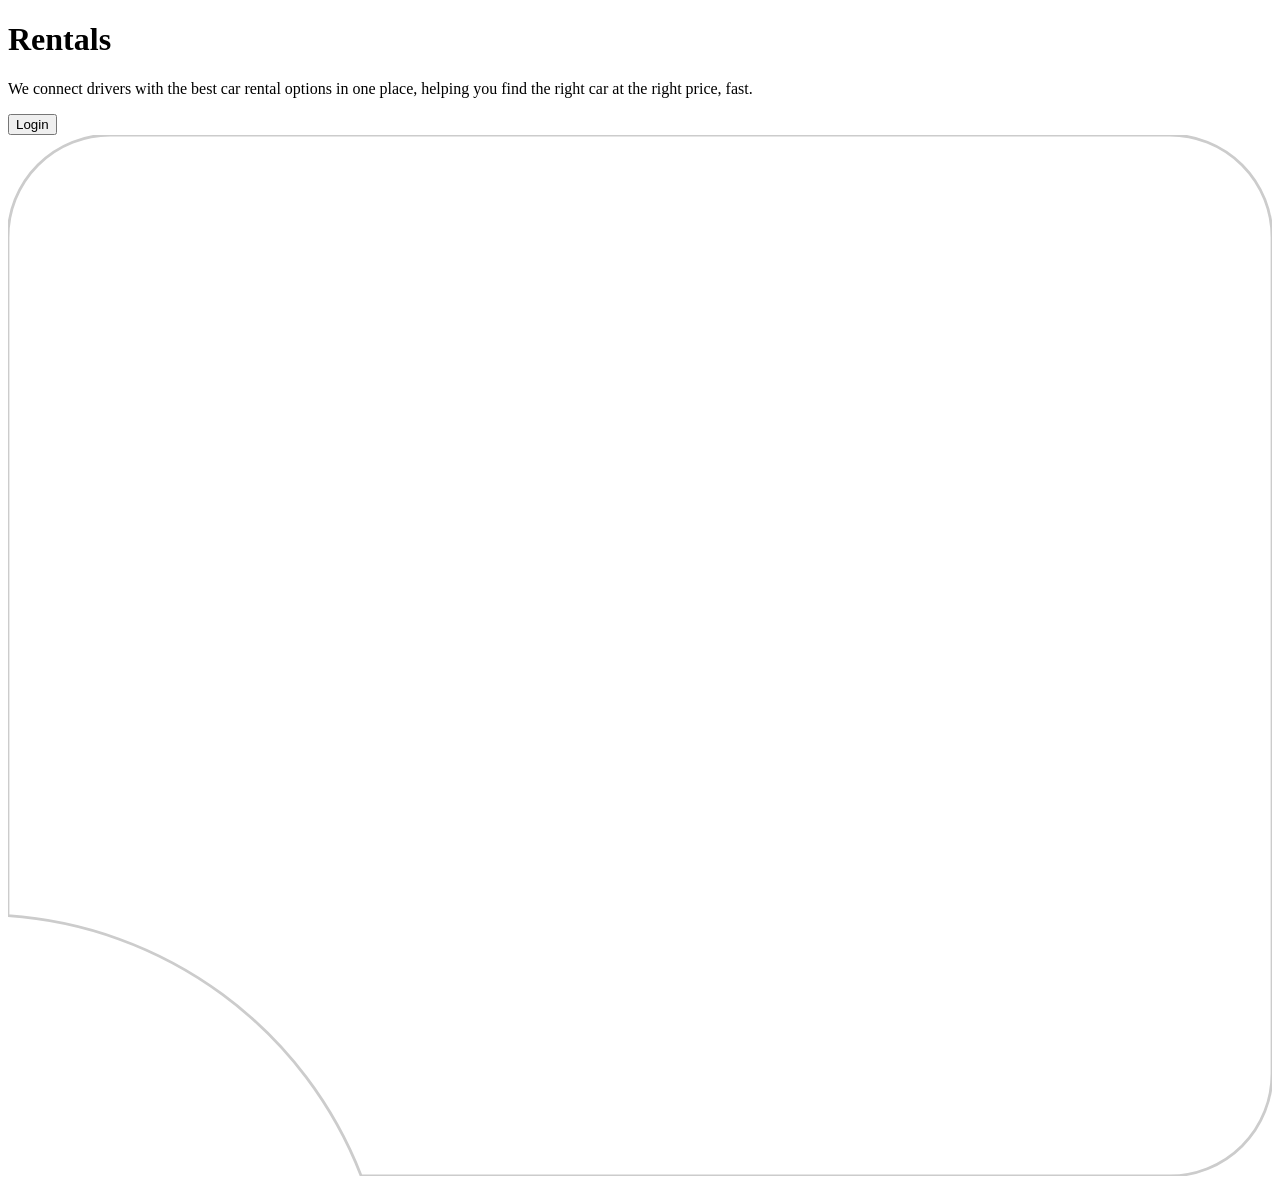
<file: index.html>
<!DOCTYPE html>
<html lang="en">
  <head>
    <meta charset="UTF-8">
    <meta name="viewport" content="width=device-width, initial-scale=1.0">
    <meta http-equiv="X-UA-Compatible" content="ie=edge">
    <title>My Website</title>
    <link rel="stylesheet" href="./index_style.css">
    <link rel="icon" href="./favicon.ico" type="image/x-icon"> <!-- CREDIT:"https://www.flaticon.com/free-icons/car-check" title="car check icons" -->
  </head>
  <body>
    <main>
        <h1>Rentals</h1>
        <p>We connect drivers with the best car rental options in one place, helping you find the right car at the right price, fast.</p>
        <button class="buttontheme" type="button">Login</button>
        <svg width="100%" viewBox="0 0 680 560" xmlns="http://www.w3.org/2000/svg">
          <path d="
            M 0 420
            L 0 55
            A 55 55 0 0 1 55 0
            L 625 0
            A 55 55 0 0 1 680 55
            L 680 505
            A 55 55 0 0 1 625 560
            L 190 560
            A 220 220 0 0 0 0 420
            Z
          " fill="white" stroke="#ccc" stroke-width="1.5"/>
        </svg>
    </main>
    <script src="index_script.js"></script>
  </body>
</html>
</file>
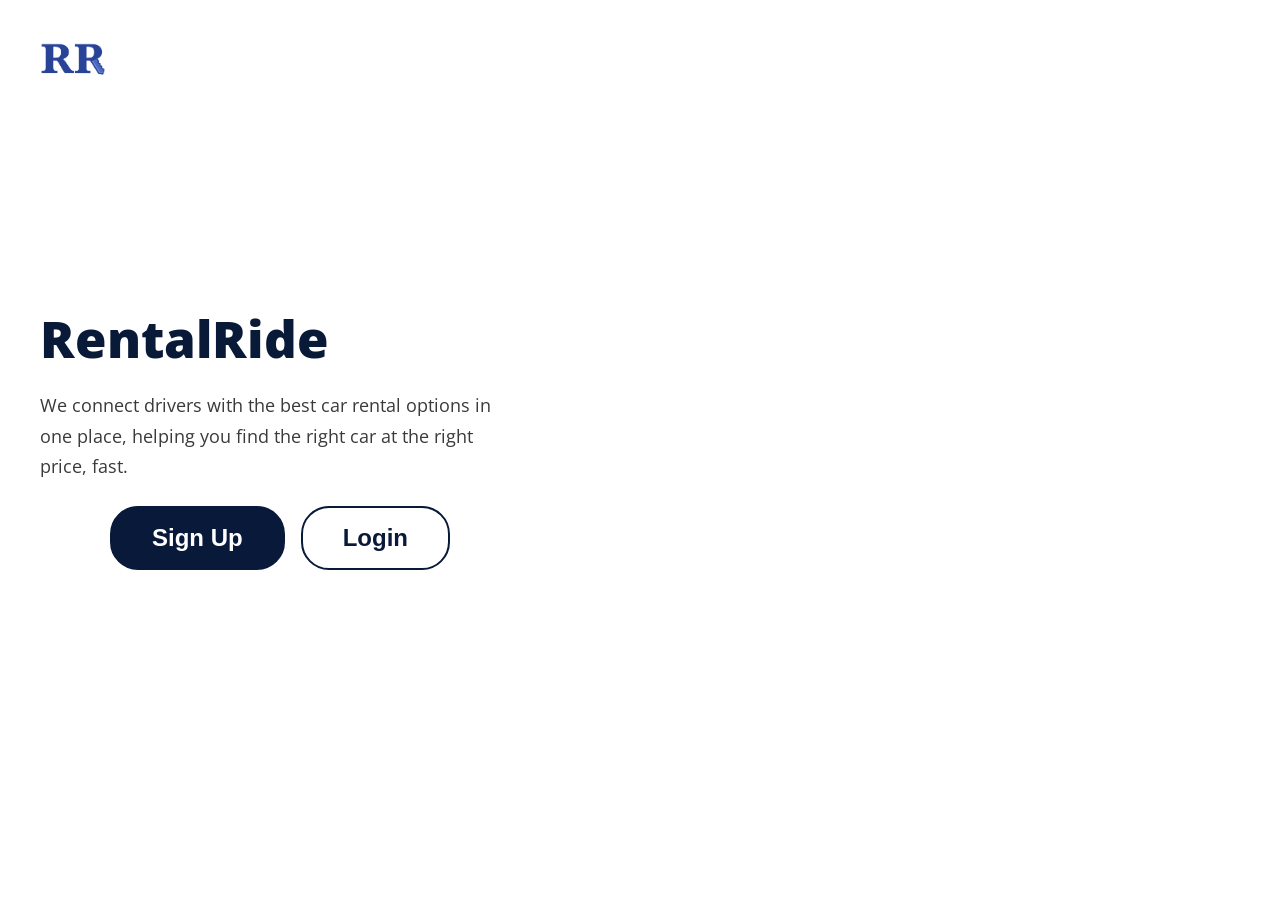
<file: frontend/index.html>
<!DOCTYPE html>
<html lang="en">
  <head>
    <meta charset="UTF-8">
    <meta name="viewport" content="width=device-width, initial-scale=1.0">
    <title>Car Rental</title>
    <link rel="stylesheet" href="./index_style.css">
    <link rel="icon" href="./favicon.ico" type="image/x-icon">
    <link rel="preconnect" href="https://fonts.googleapis.com">
    <link rel="preconnect" href="https://fonts.gstatic.com" crossorigin>
    <link href="https://fonts.googleapis.com/css2?family=Open+Sans:ital,wght@0,300..800;1,300..800&display=swap" rel="stylesheet">
  </head>
  <body>
    <main>
      <div class="left">
        <img src="./logo.png" alt="Company Logo" class="logo">
        <h1>RentalRide</h1>
        <p>We connect drivers with the best car rental options in one place, helping you find the right car at the right price, fast.</p>
        <div class="button-group">
          <a href="#" class="SignUpButton" onclick="togglePopup('signupPopup')">Sign Up</a>
          <a href="#" class="LoginButton" onclick="togglePopup('loginPopup')">Login</a>
        </div>
      </div>

      <div class="right">
        <svg style="position:absolute;width:0;height:0" xmlns="http://www.w3.org/2000/svg">
          <defs>
            <clipPath id="customShape" clipPathUnits="userSpaceOnUse">
              <path d="
                M 0 25
                L 0 255
                Q 0 280 25 280
                L 175 280
                Q 200 280 200 305
                L 200 455
                Q 200 480 225 480
                L 415 480
                Q 440 480 456 461
                L 584 300
                Q 600 280 600 255
                L 600 25
                Q 600 0 575 0
                L 25 0
                Q 0 0 0 25
                Z
              "/>
            </clipPath>
          </defs>
        </svg>

        <div class="video-wrap">
          <video autoplay muted loop playsinline src="carvideo.mp4"></video>
        </div>
      </div>

      <!-- Sign Up Popup -->
      <div id="signupPopup" class="overlay-container">
        <div class="popup-box popup-box--wide">
          <button class="btn-close-popup" onclick="togglePopup('signupPopup')">&#x2715;</button>
          <h2 class="popup-title">Sign Up</h2>
          <form class="form-container" id="signup-form">

            <div class="form-row">
              <div class="form-group">
                <label class="form-label" for="signup-firstname">First Name</label>
                <input class="form-input" type="text" placeholder="First Name" id="signup-firstname" name="firstname" required>
              </div>
              <div class="form-group">
                <label class="form-label" for="signup-lastname">Last Name</label>
                <input class="form-input" type="text" placeholder="Last Name" id="signup-lastname" name="lastname" required>
              </div>
            </div>

            <div class="form-group">
              <label class="form-label" for="signup-street">Address</label>
              <input class="form-input" type="text" placeholder="Street Number" id="signup-street" name="street" required>
            </div>

            <div class="form-row form-row--3">
              <div class="form-group">
                <input class="form-input" type="text" placeholder="City" id="signup-city" name="city" required>
              </div>
              <div class="form-group">
                <input class="form-input" type="text" placeholder="Province / State" id="signup-province" name="province" required>
              </div>
              <div class="form-group">
                <input class="form-input" type="text" placeholder="Country" id="signup-country" name="country" required>
              </div>
            </div>

            <div class="form-group">
              <input class="form-input" type="text" placeholder="Postal Code" id="signup-postal" name="postal" required>
            </div>

            <div class="form-row">
              <div class="form-group">
                <label class="form-label" for="signup-phone">Phone Number</label>
                <input class="form-input" type="tel" placeholder="e.g. +1 (416) 555-0199" id="signup-phone" name="phone" required>
                <span class="field-msg" id="phone-msg"></span>
              </div>
              <div class="form-group">
                <label class="form-label" for="signup-dob">Date of Birth</label>
                <input class="form-input" type="date" id="signup-dob" name="dob" required>
                <span class="field-msg" id="dob-msg"></span>
                <span class="tiny-note">Driver's license validity will be checked in-person at pickup.</span>
              </div>
            </div>

            <div class="form-group">
              <label class="form-label" for="signup-email">Email</label>
              <input class="form-input" type="email" placeholder="you@example.com" id="signup-email" name="email" required>
              <span class="field-msg" id="email-msg"></span>
            </div>

            <div class="form-group">
              <label class="form-label" for="signup-password">Password</label>
              <input class="form-input" type="password" placeholder="Password" id="signup-password" name="password" required>
              <div class="strength-wrap">
                <div class="strength-bar">
                  <div class="strength-fill" id="strength-fill"></div>
                </div>
                <span class="strength-label" id="strength-label"></span>
              </div>
              <ul class="strength-checks" id="strength-checks">
                <li id="chk-length">At least 8 characters</li>
                <li id="chk-upper">One uppercase letter (A–Z)</li>
                <li id="chk-lower">One lowercase letter (a–z)</li>
                <li id="chk-number">One number (0–9)</li>
                <li id="chk-special">One special character (!@#$%...)</li>
              </ul>
            </div>

            <div class="form-group">
              <label class="form-label" for="signup-confirm">Confirm Password</label>
              <input class="form-input" type="password" placeholder="Confirm Password" id="signup-confirm" name="confirm" required>
              <span class="field-msg" id="confirm-msg"></span>
            </div>

            <div class="form-message" id="signup-msg"></div>

            <button class="btn-submit btn-submit--full" type="submit" id="signup-btn">Create Your Account</button>
          </form>
        </div>
      </div>

      <!-- Login Popup -->
      <div id="loginPopup" class="overlay-container">
        <div class="popup-box">
          <button class="btn-close-popup" onclick="togglePopup('loginPopup')">&#x2715;</button>
          <h2 class="popup-title">Login</h2>
          <form class="form-container" id="login-form">

            <div class="form-group">
              <label class="form-label" for="login-email">Email</label>
              <input class="form-input" type="email" placeholder="Enter your email" id="login-email" name="email" required>
            </div>

            <div class="form-group">
              <label class="form-label" for="login-password">Password</label>
              <input class="form-input" type="password" placeholder="Enter your password" id="login-password" name="password" required>
            </div>

            <div class="form-message" id="login-msg"></div>

            <button class="btn-submit btn-submit--full" type="submit" id="login-btn">Login</button>
          </form>
        </div>
      </div>

    </main>
    <script src="api.js"></script>
    <script src="index_script.js"></script>
  </body>
</html>
</file>
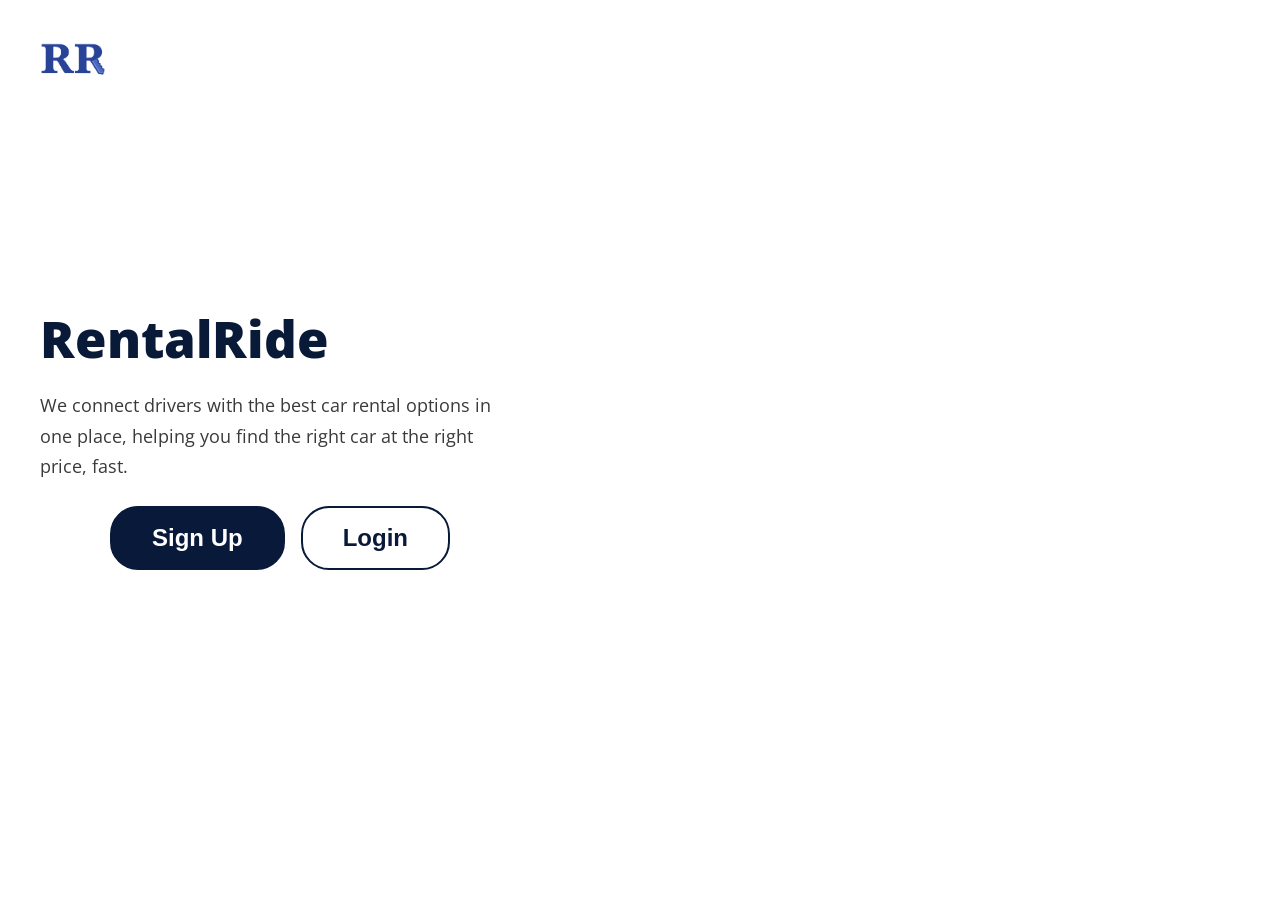
<file: frontend/account.html>
<!DOCTYPE html>
<html lang="en">
<head>
  <meta charset="UTF-8">
  <meta name="viewport" content="width=device-width, initial-scale=1.0">
  <title>My Account · RentalRide</title>
  <link rel="stylesheet" href="home_style.css">
  <link rel="stylesheet" href="account_style.css">
  <link rel="icon" href="./favicon.ico" type="image/x-icon">
  <link rel="preconnect" href="https://fonts.googleapis.com">
  <link rel="preconnect" href="https://fonts.gstatic.com" crossorigin>
  <link href="https://fonts.googleapis.com/css2?family=Open+Sans:ital,wght@0,300..800;1,300..800&display=swap" rel="stylesheet">
</head>
<body>

  <!-- HEADER -->
  <header class="site-header">
    <a href="home.html"><img src="./logo.png" alt="RentalRide" class="logo"></a>
    <div class="user-controls">
      <div class="notif-wrap">
        <button class="notif-bell-btn" id="notifBellBtn" type="button" title="Notifications">
          <svg width="20" height="20" viewBox="0 0 24 24" fill="none" stroke="currentColor" stroke-width="2" stroke-linecap="round" stroke-linejoin="round"><path d="M18 8a6 6 0 0 0-12 0c0 7-3 9-3 9h18s-3-2-3-9"/><path d="M13.73 21a2 2 0 0 1-3.46 0"/></svg>
          <span class="notif-badge" id="notifBadge" hidden>0</span>
        </button>
        <div class="notif-dropdown" id="notifDropdown" hidden>
          <div class="notif-dropdown-header">Notifications</div>
          <div class="notif-list" id="notifList">
            <div class="notif-empty">No notifications yet.</div>
          </div>
        </div>
      </div>
      <button class="account-btn account-btn--active" id="accountBtn" title="My Account">
        <svg width="20" height="20" viewBox="0 0 24 24" fill="none" stroke="currentColor" stroke-width="2" stroke-linecap="round" stroke-linejoin="round"><path d="M20 21v-2a4 4 0 0 0-4-4H8a4 4 0 0 0-4 4v2"/><circle cx="12" cy="7" r="4"/></svg>
        <span id="userFirstName">Account</span>
      </button>
      <button class="btn-logout" id="logoutBtn">Logout</button>
    </div>
  </header>

  <main class="account-main">
    <div class="account-heading">
      <h1>My Reservations</h1>
      <p>Keep track of your upcoming trips and past rentals.</p>
    </div>

    <!-- UPCOMING -->
    <section class="res-section">
      <h2 class="res-section-title">Upcoming</h2>
      <div class="res-table">
        <div class="res-table-head">
          <span class="res-col res-col--car">Car</span>
          <span class="res-col res-col--dates">Rental Dates</span>
          <span class="res-col res-col--location">Location</span>
          <span class="res-col res-col--cost">Total Cost</span>
          <span class="res-col res-col--actions"></span>
        </div>
        <div class="res-list" id="upcomingList">
          <div class="res-loading"><div class="spinner"></div><p>Loading reservations…</p></div>
        </div>
      </div>
    </section>

    <!-- RENTAL HISTORY -->
    <section class="res-section">
      <div class="history-section-header">
        <h2 class="res-section-title" style="margin-bottom:0;">Rental History</h2>
        <div class="history-filters">
          <span class="history-filter-label">Show:</span>
          <button class="hf-pill hf-pill--active" data-filter="all">All</button>
          <button class="hf-pill" data-filter="completed">Completed</button>
          <button class="hf-pill" data-filter="cancelled">Cancelled</button>
        </div>
      </div>

      <!-- Summary strip -->
      <div class="history-summary" id="historySummary" hidden>
        <div class="hs-card">
          <span class="hs-label">Total Rentals</span>
          <span class="hs-value" id="hsTotalRentals">0</span>
        </div>
        <div class="hs-card">
          <span class="hs-label">Total Spent</span>
          <span class="hs-value" id="hsTotalSpent">$0</span>
        </div>
        <div class="hs-card">
          <span class="hs-label">Completed</span>
          <span class="hs-value" id="hsCompleted">0</span>
        </div>
        <div class="hs-card">
          <span class="hs-label">Cancelled</span>
          <span class="hs-value" id="hsCancelled">0</span>
        </div>
      </div>

      <div class="res-table history-scroll-wrap">
        <div class="res-table-head history-head">
          <span class="res-col res-col--car">Car</span>
          <span class="res-col res-col--dates">Rental Dates</span>
          <span class="res-col res-col--location">Location</span>
          <span class="res-col res-col--cost">Total Cost</span>
          <span class="res-col res-col--status">Status</span>
        </div>
        <div class="res-list history-list" id="historyList">
          <div class="res-loading"><div class="spinner"></div><p>Loading history…</p></div>
        </div>
      </div>
    </section>
  </main>

  <!-- CANCEL MODAL -->
  <div class="modal-overlay notice-overlay" id="cancelModalOverlay" hidden>
    <div class="notice-card">
      <button type="button" class="modal-close modal-close--dark" id="cancelModalCloseBtn" aria-label="Close">✕</button>
      <div class="notice-icon notice-icon--warn">
        <svg width="28" height="28" viewBox="0 0 24 24" fill="none" stroke="currentColor" stroke-width="2" stroke-linecap="round" stroke-linejoin="round"><path d="M10.29 3.86 1.82 18a2 2 0 0 0 1.71 3h16.94a2 2 0 0 0 1.71-3L13.71 3.86a2 2 0 0 0-3.42 0z"/><line x1="12" y1="9" x2="12" y2="13"/><line x1="12" y1="17" x2="12.01" y2="17"/></svg>
      </div>
      <h3 class="notice-title">Cancel Reservation?</h3>
      <p class="notice-message" id="cancelModalMessage">Are you sure you want to cancel this reservation? This can't be undone.</p>
      <div class="notice-message" id="cancelModalError" style="display:none; color:#c0392b; margin-bottom:14px;"></div>
      <div class="cancel-modal-actions">
        <button type="button" class="btn-keep" id="cancelModalKeepBtn">Keep Reservation</button>
        <button type="button" class="btn-confirm-cancel" id="cancelModalConfirmBtn">Yes, Cancel It</button>
      </div>
    </div>
  </div>

  <script src="api.js"></script>
  <script src="notifications.js"></script>
  <script src="account_script.js"></script>
</body>
</html>
</file>
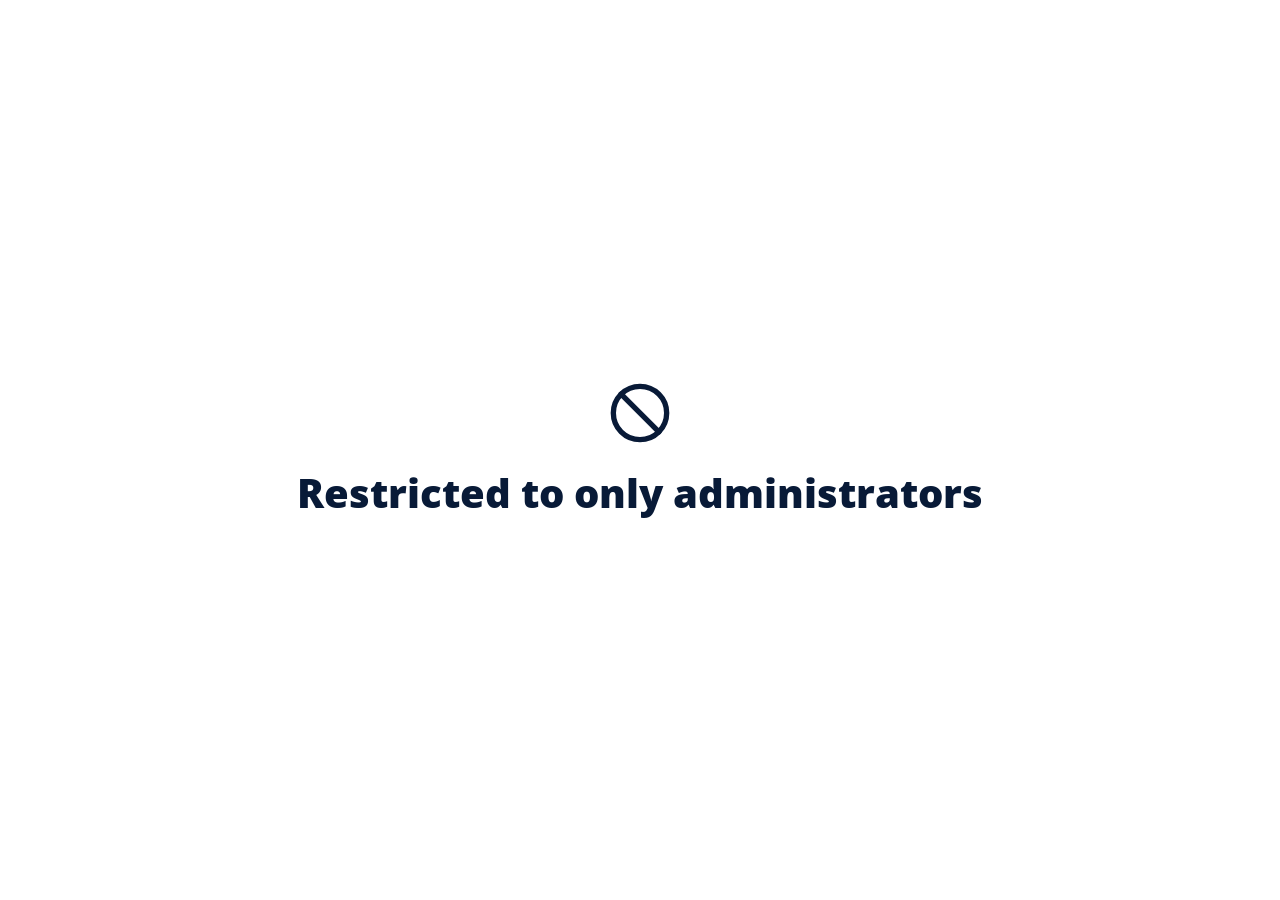
<file: frontend/inventory.html>
<!DOCTYPE html>
<html lang="en">
<head>
  <meta charset="UTF-8">
  <meta name="viewport" content="width=device-width, initial-scale=1.0">
  <title>Manage Inventory</title>
  <link rel="stylesheet" href="admin_style.css">
  <link rel="stylesheet" href="inventory_style.css">
  <link rel="icon" href="./favicon.ico" type="image/x-icon">
  <link rel="preconnect" href="https://fonts.googleapis.com">
  <link rel="preconnect" href="https://fonts.gstatic.com" crossorigin>
  <link href="https://fonts.googleapis.com/css2?family=Open+Sans:ital,wght@0,300..800;1,300..800&display=swap" rel="stylesheet">
</head>
<body>

  <div class="restricted-screen" id="restrictedScreen">
    <svg class="restricted-icon" width="64" height="64" viewBox="0 0 24 24" fill="none" stroke="currentColor" stroke-width="2" stroke-linecap="round" stroke-linejoin="round">
      <circle cx="12" cy="12" r="10"/>
      <line x1="4.93" y1="4.93" x2="19.07" y2="19.07"/>
    </svg>
    <p class="restricted-text">Restricted to only administrators</p>
  </div>

  <div id="inventoryApp" hidden>
    <header class="site-header">
      <a href="admin.html"><img src="./logo.png" alt="RentalRide" class="logo"></a>
      <div class="user-controls">
        <span class="admin-badge">Admin</span>
        <button class="btn-logout" id="logoutBtn">Logout</button>
      </div>
    </header>

    <main class="inventory-main">
      <a href="admin.html" class="back-link">&larr; Back to Dashboard</a>

      <div class="inv-card">
        <div class="inv-head">
          <div class="inv-head-top">
            <div>
              <p class="inv-eyebrow">Manage Inventory</p>
              <h1 class="inv-title">Vehicle Inventory</h1>
              <p class="inv-subtitle" id="invSubtitle"></p>
            </div>
            <button class="btn-add" id="addBtn">
              <svg width="15" height="15" viewBox="0 0 24 24" fill="none" stroke="currentColor" stroke-width="2.2" stroke-linecap="round"><path d="M12 5v14M5 12h14"/></svg>
              Add New Vehicle
            </button>
          </div>

          <div class="inv-toolbar">
            <div class="inv-search">
              <svg width="16" height="16" viewBox="0 0 24 24" fill="none" stroke="#9a9fb0" stroke-width="2" stroke-linecap="round"><circle cx="11" cy="11" r="7"/><path d="M21 21l-3.5-3.5"/></svg>
              <input id="invSearchInput" type="text" placeholder="Search by name, ID, category, or location…" autocomplete="off">
            </div>
            <div class="inv-filters" id="invFilters"></div>
          </div>
        </div>

        <div class="inv-rows" id="invRows"></div>
        <div class="inv-foot"><span id="invCount"></span></div>
      </div>
    </main>
  </div>

  <div class="modal-overlay" id="confirmModalOverlay" hidden>
    <div class="modal-box">
      <h2 class="modal-title" id="confirmModalTitle"></h2>
      <p class="modal-message" id="confirmModalMessage"></p>
      <div class="modal-actions">
        <button class="btn-modal btn-modal--cancel" id="confirmModalCancelBtn">Cancel</button>
        <button class="btn-modal btn-modal--confirm" id="confirmModalConfirmBtn">Confirm</button>
      </div>
    </div>
  </div>

  <script src="api.js"></script>
  <script src="inventory_script.js"></script>
</body>
</html>
</file>
<file: index_style.css>

</file>
<file: frontend/index_style.css>
*, *::before, *::after {
  box-sizing: border-box;
  margin: 0;
  padding: 0;
}

body {
  font-family: "Open Sans", sans-serif;
  background-color: #ffffff;
  min-height: 100vh;
  display: flex;
  flex-direction: column;
}

header {
  padding: 24px 40px;
}

.logo {
  position: absolute;
  top: 28px;
  left: 36px;
  width: 80px;
  height: 80px;
  object-fit: contain;
  z-index: 10;
}


main {
  flex: 1;
  display: flex;
  align-items: center;
  justify-content: space-between;
  gap: 40px;
  padding: 40px 40px 60px;
}

.left {
  flex: 1;
  display: flex;
  flex-direction: column;
  align-items: flex-start;
  gap: 24px;
  max-width: 480px;
}

h1 {
  color: #081a37;
  font-weight: 800;
  font-size: clamp(32px, 4vw, 56px);
  line-height: 1.1;
}

p {
  color: #3a3a3a;
  font-size: clamp(15px, 1.5vw, 18px);
  line-height: 1.7;
}

.button-group {
  display: flex;
  gap: 16px;
  align-self: center;
}

.SignUpButton,
.LoginButton {
  border-radius: 28px;
  font-family: Verdana, sans-serif;
  font-size: 24px;
  font-weight: bold;
  padding: 16px 40px;
  text-decoration: none;
  transition: background-color 0.4s ease, color 0.4s ease;
}

.SignUpButton {
  background-color: #09193a;
  color: #ffffff;
  border: 2px solid #09193a;
}

.LoginButton {
  background-color: transparent;
  color: #09193a;
  border: 2px solid #09193a;
}

.SignUpButton:hover  { background-color: #004b5e; border-color: #004b5e; }
.SignUpButton:active { position: relative; top: 1px; }

.LoginButton:hover  { background-color: #09193a; color: #ffffff; }
.LoginButton:active { position: relative; top: 1px; }

.right {
  flex: 1;
  display: flex;
  justify-content: center;
  align-items: center;
}

.video-wrap {
  width: 100%;
  max-width: 600px;
  aspect-ratio: 600 / 480;
  clip-path: url(#customShape);
  overflow: hidden;
}

.video-wrap video {
  width: 100%;
  height: 100%;
  object-fit: cover;
  display: block;
}

@media (max-width: 768px) {
  main {
    flex-direction: column;
    align-items: center;
    padding: 24px 20px 48px;
  }

  .left {
    align-items: center;
    text-align: center;
    max-width: 100%;
  }

  .button-group {
    align-self: center;
    flex-wrap: wrap;
    justify-content: center;
  }

  .right {
    width: 100%;
  }
}

/* Overlay / Popup */

.overlay-container {
  display: none;
  position: fixed;
  top: 0;
  left: 0;
  width: 100%;
  height: 100%;
  background: rgba(0, 0, 0, 0.6);
  justify-content: center;
  align-items: flex-start;
  opacity: 0;
  transition: opacity 0.3s ease;
  z-index: 100;
  overflow-y: auto;
  padding: 32px 16px;
}

.popup-box {
  background: #fff;
  padding: 32px 28px 28px;
  border-radius: 12px;
  box-shadow: 0 0 20px rgba(0, 0, 0, 0.4);
  width: 340px;
  text-align: left;
  position: relative;
  margin: auto;
  animation: fadeInUp 0.3s ease-out forwards;
}

.popup-box--wide {
  width: min(580px, 100%);
}

.popup-title {
  color: #081a37;
  font-size: 22px;
  font-weight: 800;
  margin-bottom: 20px;
  text-align: center;
}

/* Form Layout */

.form-container {
  display: flex;
  flex-direction: column;
  gap: 0;
}

.form-group {
  display: flex;
  flex-direction: column;
  margin-bottom: 14px;
}

.form-row {
  display: grid;
  grid-template-columns: 1fr 1fr;
  gap: 12px;
}

.form-row--3 {
  grid-template-columns: 1fr 1fr 1fr;
}

@media (max-width: 520px) {
  .form-row,
  .form-row--3 {
    grid-template-columns: 1fr;
  }
}

.form-label {
  margin-bottom: 5px;
  font-size: 13px;
  font-weight: 600;
  color: #333;
}

.form-input {
  padding: 10px 12px;
  border: 1px solid #ccc;
  border-radius: 8px;
  font-size: 14px;
  width: 100%;
  transition: border-color 0.2s ease;
  font-family: "Open Sans", sans-serif;
}

.form-input:focus {
  outline: none;
  border-color: #09193a;
}

.form-input.is-valid  { border-color: #27ae60; }
.form-input.is-error  { border-color: #e74c3c; }

/* Field Messages */

.field-msg {
  font-size: 12px;
  margin-top: 4px;
  min-height: 16px;
  display: block;
}

.field-msg.ok    { color: #27ae60; }
.field-msg.error { color: #e74c3c; }

.tiny-note {
  font-size: 11px;
  color: #888;
  margin-top: 4px;
  display: block;
  line-height: 1.4;
}

/* Password strength */

.strength-wrap {
  display: flex;
  align-items: center;
  gap: 10px;
  margin-top: 7px;
}

.strength-bar {
  flex: 1;
  height: 6px;
  background: #e0e0e0;
  border-radius: 4px;
  overflow: hidden;
}

.strength-fill {
  height: 100%;
  width: 0%;
  border-radius: 4px;
  transition: width 0.3s ease, background-color 0.3s ease;
}

.strength-label {
  font-size: 12px;
  font-weight: 600;
  min-width: 72px;
  text-align: right;
}

.strength-checks {
  list-style: none;
  margin-top: 8px;
  display: grid;
  grid-template-columns: 1fr 1fr;
  gap: 3px 12px;
}

.strength-checks li {
  font-size: 12px;
  color: #aaa;
  padding-left: 18px;
  position: relative;
  transition: color 0.2s ease;
}

.strength-checks li::before {
  content: "✕";
  position: absolute;
  left: 0;
  color: #ccc;
  font-size: 11px;
  transition: color 0.2s ease;
}

.strength-checks li.met {
  color: #27ae60;
}

.strength-checks li.met::before {
  content: "✓";
  color: #27ae60;
}

/* Form messages */

.form-message {
  font-size: 13px;
  font-weight: 600;
  border-radius: 8px;
  padding: 0;
  margin-bottom: 0;
  text-align: center;
  transition: all 0.2s ease;
}

.form-message.success {
  background: #eafaf1;
  color: #1e8449;
  border: 1px solid #a9dfbf;
  padding: 10px 14px;
  margin-bottom: 12px;
}

.form-message.error {
  background: #fdedec;
  color: #c0392b;
  border: 1px solid #f5b7b1;
  padding: 10px 14px;
  margin-bottom: 12px;
}

/* Buttons */

.btn-submit {
  padding: 12px 24px;
  border: none;
  border-radius: 8px;
  cursor: pointer;
  background-color: #09193a;
  color: #fff;
  font-size: 15px;
  font-weight: 700;
  font-family: "Open Sans", sans-serif;
  transition: background-color 0.3s ease, opacity 0.3s ease;
}

.btn-submit--full {
  width: 100%;
  margin-top: 4px;
}

.btn-submit:hover    { background-color: #004b5e; }
.btn-submit:disabled { opacity: 0.6; cursor: not-allowed; }

.btn-close-popup {
  position: absolute;
  top: 12px;
  right: 14px;
  background: none;
  border: none;
  font-size: 18px;
  cursor: pointer;
  color: #888;
  line-height: 1;
  padding: 4px 6px;
  border-radius: 4px;
  transition: color 0.2s ease, background-color 0.2s ease;
}

.btn-close-popup:hover {
  color: #09193a;
  background-color: #f0f0f0;
}

@keyframes fadeInUp {
  from {
    opacity: 0;
    transform: translateY(20px);
  }

  to {
    opacity: 1;
    transform: translateY(0);
  }
}

.overlay-container.show {
  display: flex;
  opacity: 1;
}
</file>
<file: frontend/home_style.css>
*, *::before, *::after {
  box-sizing: border-box;
  margin: 0;
  padding: 0;
}

body {
  font-family: "Open Sans", sans-serif;
  background-color: #f5f6f8;
  min-height: 100vh;
  color: #1a1a2e;
}

.site-header {
  position: sticky;
  top: 0;
  z-index: 50;
  display: flex;
  align-items: center;
  justify-content: space-between;
  gap: 16px;
  padding: 0 40px;
  height: 72px;
  background: #ffffff;
  box-shadow: 0 2px 12px rgba(0, 0, 0, 0.07);
}

.logo {
  width: 56px;
  height: 56px;
  object-fit: contain;
  flex-shrink: 0;
}


/* GUEST WARNING BANNER */

.guest-banner {
  display: flex;
  align-items: center;
  justify-content: center;
  gap: 10px;
  padding: 10px 20px;
  background: #fff3cd;
  color: #7a5c00;
  border-bottom: 1px solid #f2df9d;
  font-size: 13.5px;
  font-weight: 600;
  text-align: center;
}

.guest-banner[hidden] {
  display: none;
}

.guest-banner svg {
  flex-shrink: 0;
  color: #b38600;
}

.guest-banner-link {
  color: #7a5c00;
  font-weight: 800;
  text-decoration: underline;
}

.guest-banner-link:hover {
  color: #4d3900;
}

/* HEADER USER CONTROLS */

.user-controls {
  display: flex;
  align-items: center;
  gap: 10px;
  flex-shrink: 0;
  margin-left: auto;
}

.account-btn {
  display: flex;
  align-items: center;
  gap: 8px;
  padding: 8px 16px 8px 12px;
  border: none;
  border-radius: 22px;
  background: #f0f2f7;
  color: #09193a;
  font-family: "Open Sans", sans-serif;
  font-size: 13px;
  font-weight: 700;
  cursor: pointer;
  transition: background-color 0.25s ease;
  white-space: nowrap;
}

.account-btn:hover {
  background: #e2e6ef;
}

.account-btn svg {
  flex-shrink: 0;
  opacity: 0.85;
}

.btn-logout {
  padding: 9px 20px;
  border: 2px solid #09193a;
  border-radius: 22px;
  background: transparent;
  color: #09193a;
  font-family: "Open Sans", sans-serif;
  font-size: 13px;
  font-weight: 700;
  cursor: pointer;
  transition: background-color 0.3s ease, color 0.3s ease;
  flex-shrink: 0;
}

.btn-logout:hover {
  background: #09193a;
  color: #ffffff;
}

.tab-panel {
  display: none;
  animation: fadeIn 0.25s ease;
}

.tab-panel.active {
  display: block;
}

@keyframes fadeIn {
  from { opacity: 0; transform: translateY(6px); }
  to   { opacity: 1; transform: translateY(0); }
}

/* ============================================================
   HERO BANNER (video: travel.mp4)
   ============================================================ */

.hero {
  position: relative;
  min-height: 460px;
  display: flex;
  align-items: center;
  padding: 0 40px;
  overflow: hidden;

  background-image:
    linear-gradient(180deg,
      rgba(6, 12, 28, 0.42) 0%,
      rgba(6, 12, 28, 0.55) 35%,
      rgba(6, 12, 28, 0.80) 75%,
      rgba(6, 12, 28, 0.94) 100%);
  background-color: #0c1c3f;
}

.hero-video {
  position: absolute;
  inset: 0;
  width: 100%;
  height: 100%;
  object-fit: cover;
  z-index: 0;
}

.hero-inner {
  position: relative;
  z-index: 1;
  max-width: 600px;
  padding-bottom: 104px;
}

.hero-eyebrow {
  font-size: 16px;
  font-weight: 700;
  letter-spacing: 0.16em;
  text-transform: uppercase;
  color: #ffd27a;
  margin-bottom: 12px;
}

.hero-title {
  font-size: 48px;
  font-weight: 800;
  line-height: 1.14;
  letter-spacing: -0.01em;
  color: #ffffff;
  text-shadow: 0 2px 16px rgba(0, 0, 0, 0.25);
}

.hero-filter-wrap {
  position: relative;
  padding: 0 24px;
  margin-top: -56px;
  z-index: 10;
}

.hero-filter-card {
  background: #ffffff;
  border-radius: 18px;
  box-shadow: 0 16px 40px rgba(9, 25, 58, 0.22);
  padding: 22px 28px;
  display: flex;
  align-items: stretch;
  gap: 4px;
  max-width: 1520px;
  width: 100%;
  margin: 0 auto;
}

.hf-divider {
  width: 1px;
  align-self: center;
  height: 40px;
  background: #e6e8ee;
  flex-shrink: 0;
}

.hf-field {
  display: flex;
  flex-direction: column;
  gap: 5px;
  padding: 0 14px;
  min-width: 0;
}

.hf-field--model    { flex: 1.4; }
.hf-field--location  { flex: 1.4; }
.hf-field--dates    { flex: 0.95; }
.hf-field--select   { flex: 0.85; }

.hf-label {
  font-size: 11px;
  font-weight: 700;
  color: #8b91a3;
  text-transform: uppercase;
  letter-spacing: 0.05em;
}

.hf-input-icon {
  position: relative;
  display: flex;
  align-items: center;
}

.hf-input-icon svg {
  position: absolute;
  left: 0;
  color: #b8bccb;
  pointer-events: none;
}

.hf-input {
  border: none;
  outline: none;
  background: transparent;
  font-family: "Open Sans", sans-serif;
  font-size: 15px;
  font-weight: 600;
  color: #09193a;
  width: 100%;
  padding: 4px 0;
}

.hf-input-icon .hf-input {
  padding-left: 24px;
}

.hf-input::placeholder {
  color: #a9adbd;
  font-weight: 500;
}

.hf-select {
  cursor: pointer;
  appearance: none;
  background-image: url("data:image/svg+xml,%3Csvg xmlns='http://www.w3.org/2000/svg' width='14' height='14' viewBox='0 0 24 24' fill='none' stroke='%238b91a3' stroke-width='2.4' stroke-linecap='round' stroke-linejoin='round'%3E%3Cpolyline points='6 9 12 15 18 9'/%3E%3C/svg%3E");
  background-repeat: no-repeat;
  background-position: right 2px center;
  padding-right: 18px;
}

.hf-field--dates input[type="date"] {
  color-scheme: light;
}

.hf-actions {
  display: flex;
  align-items: center;
  gap: 10px;
  padding-left: 10px;
  flex-shrink: 0;
}

.hf-search-btn {
  display: flex;
  align-items: center;
  gap: 8px;
  padding: 13px 22px;
  border: none;
  border-radius: 12px;
  background: #09193a;
  color: #ffffff;
  font-family: "Open Sans", sans-serif;
  font-size: 14px;
  font-weight: 700;
  cursor: pointer;
  white-space: nowrap;
  transition: background-color 0.25s ease, transform 0.15s ease;
}

.hf-search-btn:hover {
  background: #123268;
}

.hf-search-btn:active {
  transform: scale(0.97);
}

.hf-clear-btn {
  border: 1.5px solid #d5d9e3;
  background: #f5f6f9;
  color: #52586b;
  font-family: "Open Sans", sans-serif;
  font-size: 13px;
  font-weight: 700;
  cursor: pointer;
  padding: 12px 18px;
  border-radius: 10px;
  white-space: nowrap;
  transition: background-color 0.2s ease, border-color 0.2s ease, color 0.2s ease;
}

.hf-clear-btn:hover {
  background: #eceef3;
  border-color: #b9bfd0;
  color: #09193a;
}

.location-combobox {
  position: relative;
}

.location-dropdown {
  position: absolute;
  top: calc(100% + 14px);
  left: -14px;
  right: -14px;
  z-index: 20;
  background: #ffffff;
  border: 1px solid #e0e3ea;
  border-radius: 12px;
  box-shadow: 0 12px 28px rgba(9, 25, 58, 0.16);
  max-height: 240px;
  overflow-y: auto;
  list-style: none;
  padding: 6px;
}

.location-option {
  padding: 9px 12px;
  border-radius: 7px;
  font-size: 14px;
  color: #1a1a2e;
  cursor: pointer;
  transition: background-color 0.15s ease;
}

.location-option:hover,
.location-option.is-active {
  background: #eaf0fd;
  color: #09193a;
}

.location-option--empty {
  padding: 9px 12px;
  font-size: 13px;
  color: #999;
  cursor: default;
}

.location-option mark {
  background: none;
  color: #09193a;
  font-weight: 800;
}

/* RESULTS + CAR GRID */

.results-count {
  padding: 40px 40px 0;
  font-size: 13px;
  color: #777;
  min-height: 32px;
}

.car-grid {
  display: grid;
  grid-template-columns: repeat(auto-fill, minmax(270px, 1fr));
  gap: 24px;
  padding: 16px 40px 48px;
}

.grid-loading {
  grid-column: 1 / -1;
  display: flex;
  flex-direction: column;
  align-items: center;
  gap: 16px;
  padding: 80px 0;
  color: #888;
  font-size: 14px;
}

.spinner {
  width: 36px;
  height: 36px;
  border: 3px solid #e0e3ea;
  border-top-color: #09193a;
  border-radius: 50%;
  animation: spin 0.75s linear infinite;
}

@keyframes spin {
  to { transform: rotate(360deg); }
}

.grid-empty {
  grid-column: 1 / -1;
  display: flex;
  flex-direction: column;
  align-items: center;
  gap: 12px;
  padding: 80px 0;
  color: #888;
}

.grid-empty svg {
  opacity: 0.3;
}

.grid-empty p {
  font-size: 15px;
}

.car-card {
  position: relative;
  background: #ffffff;
  border-radius: 14px;
  overflow: hidden;
  box-shadow: 0 2px 12px rgba(0, 0, 0, 0.07);
  display: flex;
  flex-direction: column;
  transition: transform 0.2s ease, box-shadow 0.2s ease;
}

.car-card__hover-info {
  position: absolute;
  inset: 0;
  background: rgba(9, 25, 58, 0.92);
  color: #ffffff;
  padding: 20px;
  display: flex;
  flex-direction: column;
  justify-content: center;
  gap: 8px;
  opacity: 0;
  transform: translateY(12px);
  pointer-events: none;
  transition: opacity 0.3s ease, transform 0.3s ease;
  z-index: 5;
}

.car-card:hover .car-card__hover-info {
  opacity: 1;
  transform: translateY(0);
}

.car-card__hover-info h4 {
  font-size: 18px;
  font-weight: 800;
  margin-bottom: 10px;
}

.car-card__hover-info p {
  font-size: 14px;
  line-height: 1.5;
  color: rgba(255, 255, 255, 0.9);
}

.car-card__status {
  align-self: flex-start;
  font-size: 11px;
  font-weight: 800;
  text-transform: uppercase;
  letter-spacing: 0.04em;
  padding: 4px 10px;
  border-radius: 20px;
  margin-bottom: 4px;
}

.car-card__status--available {
  background: #1e8449;
  color: #fff;
}

.car-card__status--rented {
  background: #c0392b;
  color: #fff;
}

.car-card__status--unavailable {
  background: #b9770e;
  color: #fff;
}

.car-card:hover {
  transform: translateY(-5px);
  box-shadow: 0 8px 28px rgba(0, 0, 0, 0.12);
}

.car-card__img {
  width: 100%;
  height: 185px;
  object-fit: cover;
  display: block;
  background: #e8eaed;
}

.car-card__img-placeholder {
  width: 100%;
  height: 185px;
  background: linear-gradient(135deg, #e8eaed 0%, #d5d8de 100%);
  display: flex;
  align-items: center;
  justify-content: center;
  color: #aaa;
}

.car-card__body {
  padding: 16px;
  flex: 1;
  display: flex;
  flex-direction: column;
  gap: 4px;
}

.car-card__model {
  font-size: 16px;
  font-weight: 700;
  color: #081a37;
  margin-bottom: 4px;
}

.car-card__meta {
  font-size: 13px;
  color: #666;
  display: flex;
  align-items: center;
  gap: 6px;
}

.car-card__meta-dot {
  width: 3px;
  height: 3px;
  border-radius: 50%;
  background: #bbb;
  display: inline-block;
}

.car-card__price {
  margin-top: 10px;
  font-size: 18px;
  font-weight: 800;
  color: #09193a;
}

.car-card__price span {
  font-size: 12px;
  font-weight: 600;
  color: #888;
}

.car-card__id {
  font-size: 11px;
  color: #bbb;
  margin-top: 2px;
}

.car-card__footer {
  padding: 0 16px 16px;
}

.btn-reserve-card {
  width: 100%;
  padding: 10px;
  border: 2px solid #09193a;
  border-radius: 8px;
  background: transparent;
  color: #09193a;
  font-family: "Open Sans", sans-serif;
  font-size: 13px;
  font-weight: 700;
  cursor: pointer;
  transition: background-color 0.25s ease, color 0.25s ease;
}

.btn-reserve-card:hover {
  background: #09193a;
  color: #ffffff;
}

.car-card--unavailable {
  filter: grayscale(0.85);
  opacity: 0.65;
}

.car-card--unavailable:hover {
  transform: none;
  box-shadow: 0 2px 12px rgba(0, 0, 0, 0.07);
}

.car-card__unavailable-badge {
  margin-top: 8px;
  display: inline-block;
  font-size: 11px;
  font-weight: 700;
  color: #c0392b;
  background: #fbe7e4;
  border-radius: 6px;
  padding: 3px 8px;
  width: fit-content;
}

.btn-reserve-card:disabled {
  cursor: not-allowed;
  border-color: #ccc;
  color: #999;
}

.btn-reserve-card:disabled:hover {
  background: transparent;
  color: #999;
}

/* RESERVE MODAL */

.modal-overlay {
  position: fixed;
  inset: 0;
  z-index: 100;
  background: rgba(9, 25, 58, 0.45);
  align-items: center;
  justify-content: center;
  padding: 24px;
  animation: fadeIn 0.2s ease;
}

.modal-overlay[hidden] {
  display: none;
}

.modal-overlay:not([hidden]) {
  display: flex;
}

.modal-card {
  position: relative;
  max-height: 90vh;
  overflow-y: auto;
  width: 100%;
  max-width: 680px;
}

.modal-close {
  position: absolute;
  top: 14px;
  right: 16px;
  z-index: 2;
  background: rgba(255, 255, 255, 0.15);
  border: none;
  color: #ffffff;
  font-size: 16px;
  width: 30px;
  height: 30px;
  border-radius: 50%;
  cursor: pointer;
  transition: background-color 0.2s ease;
}

.modal-close:hover {
  background: rgba(255, 255, 255, 0.3);
}

.modal-close--dark {
  background: rgba(9, 25, 58, 0.08);
  color: #09193a;
}

.modal-close--dark:hover {
  background: rgba(9, 25, 58, 0.16);
}

.notice-overlay {
  z-index: 110;
}

.notice-card {
  position: relative;
  background: #ffffff;
  border-radius: 16px;
  box-shadow: 0 10px 40px rgba(0, 0, 0, 0.18);
  width: 100%;
  max-width: 380px;
  padding: 36px 28px 28px;
  text-align: center;
  animation: fadeIn 0.2s ease;
}

.notice-icon {
  width: 56px;
  height: 56px;
  margin: 0 auto 16px;
  border-radius: 50%;
  background: #eaf0fd;
  color: #09193a;
  display: flex;
  align-items: center;
  justify-content: center;
}

.notice-icon--warn {
  background: #fdecea;
  color: #c0392b;
}

.notice-title {
  font-size: 19px;
  font-weight: 800;
  color: #09193a;
  margin-bottom: 8px;
}

.notice-message {
  font-size: 14px;
  color: #666;
  line-height: 1.5;
  margin-bottom: 22px;
}

.notice-ok {
  width: 100%;
}

.reserve-card {
  background: #ffffff;
  border-radius: 16px;
  box-shadow: 0 4px 24px rgba(0, 0, 0, 0.09);
  width: 100%;
  max-width: 680px;
  overflow: hidden;
}

.reserve-header {
  background: #09193a;
  padding: 28px 32px;
}

.reserve-title {
  color: #ffffff;
  font-size: 22px;
  font-weight: 800;
}

.reserve-subtitle {
  color: rgba(255, 255, 255, 0.65);
  font-size: 14px;
  margin-top: 4px;
}

.selected-car-header {
  padding: 22px 32px;
  background: #eaf0fd;
  border-bottom: 1px solid #d0daf5;
}

.selected-car-header__top {
  display: flex;
  align-items: baseline;
  justify-content: space-between;
  gap: 12px;
}

.selected-car-header__model {
  font-size: 26px;
  font-weight: 800;
  color: #09193a;
  line-height: 1.2;
}

.selected-car-header__price {
  font-size: 17px;
  font-weight: 800;
  color: #09193a;
  white-space: nowrap;
}

.selected-car-header__meta {
  margin-top: 4px;
  font-size: 14px;
  font-weight: 600;
  color: #5a73b0;
}

.pickup-location-banner {
  display: flex;
  align-items: center;
  gap: 10px;
  padding: 14px 16px;
  margin-bottom: 20px;
  background: #eaf0fd;
  border: 1.5px solid #b9cbf5;
  border-radius: 10px;
  color: #09193a;
}

.pickup-location-banner svg {
  flex-shrink: 0;
  color: #2f5bb8;
}

.pickup-location-banner span {
  font-size: 15px;
  font-weight: 700;
}

.form-container {
  padding: 28px 32px 32px;
  display: flex;
  flex-direction: column;
  gap: 0;
}

.form-group {
  display: flex;
  flex-direction: column;
  margin-bottom: 16px;
}

.form-row {
  display: grid;
  grid-template-columns: 1fr 1fr;
  gap: 16px;
}

@media (max-width: 520px) {
  .form-row {
    grid-template-columns: 1fr;
  }
}

.form-label {
  margin-bottom: 6px;
  font-size: 13px;
  font-weight: 600;
  color: #333;
}

.form-input {
  padding: 10px 12px;
  border: 1px solid #ccc;
  border-radius: 8px;
  font-size: 14px;
  width: 100%;
  font-family: "Open Sans", sans-serif;
  background: #fff;
  transition: border-color 0.2s ease, box-shadow 0.2s ease;
  color: #1a1a2e;
}

.form-input:focus {
  outline: none;
  border-color: #09193a;
  box-shadow: 0 0 0 3px rgba(9, 25, 58, 0.08);
}

.form-static {
  padding: 10px 12px;
  border: 1px solid #e0e3ea;
  border-radius: 8px;
  font-size: 14px;
  background: #f5f6f8;
  color: #1a1a2e;
  font-weight: 600;
}

.form-input[readonly] {
  background: #f5f6f8;
  color: #555;
}

.form-input.is-valid { border-color: #27ae60; }
.form-input.is-error { border-color: #e74c3c; }

.field-msg {
  font-size: 12px;
  margin-top: 5px;
  min-height: 16px;
  display: block;
}

.field-msg.ok    { color: #27ae60; }
.field-msg.error { color: #e74c3c; }

.cost-estimate {
  background: #f8f9fb;
  border: 1px solid #e5e7eb;
  border-radius: 10px;
  padding: 16px 20px;
  margin-bottom: 20px;
  display: flex;
  flex-direction: column;
  gap: 8px;
}

.cost-row {
  display: flex;
  justify-content: space-between;
  align-items: center;
  font-size: 14px;
  color: #555;
}

.cost-row strong {
  color: #09193a;
  font-weight: 700;
}

.cost-total {
  border-top: 1px solid #e5e7eb;
  padding-top: 10px;
  margin-top: 4px;
  font-size: 15px;
  font-weight: 700;
  color: #081a37;
}

.cost-total strong {
  font-size: 17px;
}

.form-message {
  font-size: 13px;
  font-weight: 600;
  border-radius: 8px;
  padding: 0;
  margin-bottom: 0;
  text-align: center;
  transition: all 0.2s ease;
}

.form-message.success {
  background: #eafaf1;
  color: #1e8449;
  border: 1px solid #a9dfbf;
  padding: 10px 14px;
  margin-bottom: 12px;
}

.form-message.error {
  background: #fdedec;
  color: #c0392b;
  border: 1px solid #f5b7b1;
  padding: 10px 14px;
  margin-bottom: 12px;
}

/* BUTTONS */

.btn-submit {
  padding: 12px 24px;
  border: none;
  border-radius: 8px;
  cursor: pointer;
  background-color: #09193a;
  color: #fff;
  font-size: 15px;
  font-weight: 700;
  font-family: "Open Sans", sans-serif;
  transition: background-color 0.3s ease, opacity 0.3s ease;
}

.btn-submit--full {
  width: 100%;
  margin-top: 4px;
}

.btn-submit:hover    { background-color: #004b5e; }
.btn-submit:disabled { opacity: 0.6; cursor: not-allowed; }


@media (max-width: 1080px) {
  .hero-filter-card {
    flex-wrap: wrap;
    row-gap: 16px;
  }
  .hf-field--model,
  .hf-field--location {
    flex: 1 1 45%;
  }
  .hf-field--dates {
    flex: 1 1 22%;
  }
  .hf-field--select {
    flex: 1 1 22%;
  }
  .hf-divider {
    display: none;
  }
  .hf-actions {
    flex: 1 1 100%;
    justify-content: flex-end;
    padding-left: 14px;
  }
}

@media (max-width: 768px) {
  .site-header {
    padding: 0 20px;
  }

  .hero {
    padding: 0 20px;
    min-height: 380px;
  }

  .hero-inner {
    padding-bottom: 120px;
  }

  .hero-title {
    font-size: 30px;
  }

  .hero-filter-wrap {
    padding: 0 20px;
    margin-top: -84px;
  }

  .hero-filter-card {
    padding: 18px;
    border-radius: 16px;
  }

  .hf-field--model,
  .hf-field--location,
  .hf-field--dates,
  .hf-field--select {
    flex: 1 1 100%;
    padding: 8px 6px;
  }

  .hf-actions {
    padding-left: 6px;
    flex-direction: column;
    align-items: stretch;
    gap: 8px;
  }

  .hf-search-btn {
    justify-content: center;
  }

  .car-grid {
    padding: 16px 20px 40px;
    gap: 16px;
  }

  .modal-overlay {
    padding: 12px;
  }

  .reserve-header {
    padding: 20px 20px;
  }

  .form-container {
    padding: 20px 20px 24px;
  }

  .results-count {
    padding: 32px 20px 0;
  }

  .account-btn span {
    display: none;
  }
}

/* Notification bell */
.notif-wrap { position: relative; display: inline-flex; }

.notif-bell-btn {
  position: relative;
  display: inline-flex;
  align-items: center;
  justify-content: center;
  width: 38px;
  height: 38px;
  border-radius: 50%;
  border: 1px solid #e2e2e2;
  background: #fff;
  color: #333;
  cursor: pointer;
  transition: background 0.15s ease;
}
.notif-bell-btn:hover { background: #f5f5f5; }

.notif-badge {
  position: absolute;
  top: -4px;
  right: -4px;
  min-width: 16px;
  height: 16px;
  padding: 0 4px;
  border-radius: 999px;
  background: #e63946;
  color: #fff;
  font-size: 10px;
  font-weight: 700;
  line-height: 16px;
  text-align: center;
}

.notif-dropdown {
  position: absolute;
  top: calc(100% + 10px);
  right: 0;
  width: 340px;
  max-height: 380px;
  background: #fff;
  border: 1px solid #e5e5e5;
  border-radius: 12px;
  box-shadow: 0 12px 32px rgba(0, 0, 0, 0.14);
  overflow: hidden;
  z-index: 200;
  display: none;
  flex-direction: column;
}

.notif-dropdown:not([hidden]) {
  display: flex;
}

.notif-dropdown-header {
  padding: 14px 16px;
  font-weight: 700;
  font-size: 14px;
  border-bottom: 1px solid #f0f0f0;
}

.notif-list { overflow-y: auto; max-height: 320px; }
.notif-item { padding: 12px 16px; border-bottom: 1px solid #f5f5f5; }
.notif-item:last-child { border-bottom: none; }
.notif-item--unread { background: #f0f6ff; }
.notif-msg { margin: 0 0 4px; font-size: 13px; color: #222; line-height: 1.4; }
.notif-time { font-size: 11px; color: #999; }
.notif-empty { padding: 24px 16px; text-align: center; color: #999; font-size: 13px; }

/* Fake payment modal */
.payment-card { max-width: 420px; text-align: left; }
.payment-card .notice-title,
.payment-card .notice-message { text-align: center; }
.payment-amount-row {
  display: flex;
  justify-content: space-between;
  align-items: center;
  padding: 12px 14px;
  background: #f7f9fc;
  border-radius: 10px;
  margin-bottom: 18px;
  font-size: 14px;
}
.payment-amount-row strong { font-size: 18px; }
.notice-icon--success { background: #e5f7ec; color: #1e8449; }
</file>
<file: frontend/account_style.css>
.account-btn--active {
  background: #09193a;
  color: #ffffff;
}
.account-btn--active svg { opacity: 1; }

.account-main {
  max-width: 1180px;
  margin: 0 auto;
  padding: 48px 40px 80px;
}

.account-heading {
  margin-bottom: 40px;
}

.account-heading h1 {
  font-size: 32px;
  font-weight: 800;
  color: #081a37;
  margin-bottom: 6px;
}

.account-heading p {
  font-size: 15px;
  color: #666;
}

/* ── Sections ── */
.res-section {
  margin-bottom: 48px;
}

.res-section-title {
  font-size: 20px;
  font-weight: 800;
  color: #09193a;
  margin-bottom: 16px;
}

/* ── History header row ── */
.history-section-header {
  display: flex;
  align-items: center;
  justify-content: space-between;
  flex-wrap: wrap;
  gap: 12px;
  margin-bottom: 16px;
}

/* ── Filter pills ── */
.history-filters {
  display: flex;
  align-items: center;
  gap: 8px;
}

.history-filter-label {
  font-size: 13px;
  font-weight: 700;
  color: #555;
}

.hf-pill {
  padding: 6px 18px;
  border-radius: 20px;
  border: 1.5px solid #d1d5e0;
  background: #ffffff;
  font-family: "Open Sans", sans-serif;
  font-size: 13px;
  font-weight: 600;
  color: #555;
  cursor: pointer;
  transition: all 0.2s ease;
}

.hf-pill:hover        { border-color: #09193a; color: #09193a; }
.hf-pill--active      { background: #09193a; border-color: #09193a; color: #ffffff; }

/* ── Summary strip ── */
.history-summary {
  display: flex;
  gap: 16px;
  margin-bottom: 20px;
  flex-wrap: wrap;
}

.hs-card {
  background: #ffffff;
  border-radius: 10px;
  padding: 14px 22px;
  box-shadow: 0 2px 10px rgba(0,0,0,0.06);
  display: flex;
  flex-direction: column;
  gap: 2px;
  min-width: 130px;
}

.hs-label {
  font-size: 11px;
  font-weight: 700;
  letter-spacing: 0.05em;
  text-transform: uppercase;
  color: #9a9fb0;
}

.hs-value {
  font-size: 22px;
  font-weight: 800;
  color: #081a37;
}

/* ── Table wrapper ── */
.res-table {
  background: #ffffff;
  border-radius: 14px;
  box-shadow: 0 2px 12px rgba(0,0,0,0.07);
  padding: 8px 28px 4px;
}

/* ── History scroll wrap ── */
.history-scroll-wrap {
  padding: 0;
  overflow: hidden;
}

.history-head {
  padding: 18px 28px 14px;
  border-bottom: 1px solid #eceef3;
  background: #ffffff;
  border-radius: 14px 14px 0 0;
}

.history-list {
  max-height: 560px;
  overflow-y: auto;
  padding: 0 28px 8px;
  scroll-behavior: smooth;
}

.history-list::-webkit-scrollbar       { width: 5px; }
.history-list::-webkit-scrollbar-track { background: #f5f6f9; border-radius: 4px; }
.history-list::-webkit-scrollbar-thumb { background: #c8ccd8; border-radius: 4px; }
.history-list::-webkit-scrollbar-thumb:hover { background: #09193a; }

/* ── Column layouts ── */
.res-table-head,
.res-row {
  display: grid;
  grid-template-columns: 3fr 1.8fr 0.8fr 0.8fr auto;
  align-items: center;
  gap: 20px;
}

/* History has status column instead of actions */
.history-head,
.history-row {
  grid-template-columns: 3fr 1.8fr 0.8fr 0.8fr 0.7fr;
}

.res-table-head {
  padding: 18px 0 14px;
  border-bottom: 1px solid #eceef3;
}

.res-table-head .res-col {
  font-size: 12px;
  font-weight: 650;
  letter-spacing: 0.04em;
  text-transform: uppercase;
  color: #9a9fb0;
}

.res-col--cost   { text-align: right; }
.res-col--status { justify-self: start; }

/* ── Rows ── */
.res-row {
  padding: 24px 0;
  border-bottom: 1px solid #f0f1f5;
}

.res-row:last-child { border-bottom: none; }

/* CAR column */
.res-col--car {
  display: flex;
  align-items: center;
  gap: 16px;
}

.res-car-img {
  width: 180px;
  height: 130px;
  object-fit: cover;
  border-radius: 10px;
  background: #e8eaed;
  flex-shrink: 0;
}

.res-car-img-placeholder {
  width: 180px;
  height: 130px;
  border-radius: 10px;
  background: linear-gradient(135deg, #e8eaed 0%, #d5d8de 100%);
  display: flex;
  align-items: center;
  justify-content: center;
  color: #aaa;
  flex-shrink: 0;
}

.res-car-info { min-width: 0; }

.res-car-model {
  font-size: 20px;
  font-weight: 700;
  color: #081a37;
  line-height: 1.25;
  margin-bottom: 4px;
}

.res-details-link {
  border: none;
  background: none;
  padding: 0;
  font-family: "Open Sans", sans-serif;
  font-size: 13px;
  font-weight: 700;
  color: #2f5bb8;
  text-decoration: underline;
  cursor: pointer;
}

.res-details-link:hover { color: #09193a; }

.res-details-panel[hidden] { display: none !important; }

.res-details-panel {
  margin-top: 10px;
  font-size: 13px;
  color: #555;
  background: #f5f6f9;
  border-radius: 8px;
  padding: 10px 12px;
  display: flex;
  flex-direction: column;
  gap: 3px;
}

.res-details-panel span { font-weight: 700; color: #09193a; }

/* DATES */
.res-col--dates {
  font-size: 14px;
  font-weight: 600;
  color: #333;
  justify-self: start;
}

/* LOCATION */
.res-col--location {
  display: flex;
  flex-direction: column;
  gap: 4px;
  font-size: 13.5px;
  color: #333;
  justify-self: start;
}

.res-col--location .res-loc-row span.res-loc-label {
  font-size: 11px;
  font-weight: 700;
  letter-spacing: 0.03em;
  color: #9a9fb0;
  margin-right: 6px;
}

.res-col--location .res-loc-value { font-weight: 700; color: #09193a; }

/* COST */
.res-col--cost {
  font-size: 20px;
  font-weight: 800;
  color: #09193a;
  text-align: right;
  white-space: nowrap;
}

/* ── Loading / empty ── */
.res-loading,
.res-empty {
  grid-column: 1 / -1;
  display: flex;
  flex-direction: column;
  align-items: center;
  gap: 14px;
  padding: 56px 0;
  color: #888;
  font-size: 14px;
  text-align: center;
}

.res-empty svg { opacity: 0.3; }

/* ── Cancel button ── */
.btn-cancel-res {
  background: #ffffff;
  border: 1.5px solid #09193a;
  color: #09193a;
  padding: 7px 14px;
  border-radius: 6px;
  font-size: 12px;
  font-weight: 700;
  font-family: "Open Sans", sans-serif;
  cursor: pointer;
  transition: all 0.2s ease;
  white-space: nowrap;
}

.btn-cancel-res:hover { background: #09193a; color: #ffffff; }

/* ── Modal buttons ── */
.cancel-modal-actions {
  display: flex;
  justify-content: flex-end;
  gap: 10px;
  margin-top: 20px;
}

.btn-keep {
  background: #f0f1f5;
  color: #09193a;
  padding: 9px 18px;
  border-radius: 6px;
  border: none;
  font-size: 14px;
  font-weight: 600;
  font-family: "Open Sans", sans-serif;
  cursor: pointer;
}

.btn-confirm-cancel {
  background: #c0392b;
  color: #ffffff;
  padding: 9px 18px;
  border-radius: 6px;
  border: none;
  font-size: 14px;
  font-weight: 600;
  font-family: "Open Sans", sans-serif;
  cursor: pointer;
}

.btn-confirm-cancel:hover { background: #962d22; }

/* ── Responsive ── */
@media (max-width: 860px) {
  .res-table-head, .history-head { display: none; }

  .res-row, .history-row {
    grid-template-columns: 1fr;
    gap: 12px;
    padding: 20px 0;
  }

  .res-col--cost { text-align: left; font-size: 18px; }
  .account-main  { padding: 32px 20px 60px; }
  .res-table     { padding: 6px 18px 4px; }
  .history-list  { padding: 0 18px 8px; max-height: 420px; }
  .history-head  { padding: 14px 18px 10px; }
  .history-summary { gap: 10px; }
  .hs-card { padding: 12px 16px; min-width: 110px; }
}
</file>
<file: frontend/admin_style.css>
*, *::before, *::after {
  box-sizing: border-box;
  margin: 0;
  padding: 0;
}

body {
  font-family: "Open Sans", sans-serif;
  background-color: #f5f6f9;
  min-height: 100vh;
}

button {
  font-family: inherit;
  appearance: none;
  -webkit-appearance: none;
  -moz-appearance: none;
  border: none;
  background: none;
  color: inherit;
  cursor: pointer;
}

[hidden] {
  display: none !important;
}

/* ── Restricted screen ── */
.restricted-screen {
  min-height: 100vh;
  display: flex;
  flex-direction: column;
  align-items: center;
  justify-content: center;
  gap: 20px;
  padding: 40px;
  text-align: center;
  background-color: #ffffff;
}

.restricted-icon {
  color: #081a37;
}

.restricted-text {
  font-size: clamp(24px, 4vw, 40px);
  font-weight: 800;
  color: #081a37;
}

/* ── Header ── */
.site-header {
  display: flex;
  align-items: center;
  justify-content: space-between;
  padding: 16px 40px;
  background: #ffffff;
  border-bottom: 1px solid #eceef3;
}

.logo {
  width: 56px;
  height: 56px;
  object-fit: contain;
}

.user-controls {
  display: flex;
  align-items: center;
  gap: 16px;
}

.admin-badge {
  background: #09193a;
  color: #ffffff;
  font-size: 12px;
  font-weight: 700;
  letter-spacing: 0.04em;
  text-transform: uppercase;
  padding: 6px 14px;
  border-radius: 20px;
}

.btn-logout {
  background: #ffffff;
  border: 1.5px solid #09193a;
  color: #09193a;
  padding: 8px 18px;
  border-radius: 6px;
  font-size: 13px;
  font-weight: 700;
  font-family: "Open Sans", sans-serif;
  cursor: pointer;
  transition: all 0.2s ease;
}

.btn-logout:hover {
  background: #09193a;
  color: #ffffff;
}

/* ── Main layout ── */
.admin-main {
  max-width: 1180px;
  margin: 0 auto;
  padding: 40px 40px 80px;
}

.admin-heading {
  margin-bottom: 28px;
}

.admin-heading h1 {
  font-size: 30px;
  font-weight: 800;
  color: #081a37;
  margin-bottom: 6px;
}

.inventory-management {
  margin-bottom: 40px;
}

.inventory-management h1 {
  margin-bottom: 16px;
  color: #081a37;
  font-size: 30px;
  font-weight: 800;
}

.inventory-actions-card {
  display: flex;
  flex-wrap: wrap;
  gap: 14px;
  padding: 24px;
  border: 1px solid #e7eaf0;
  border-radius: 14px;
  background: #ffffff;
  box-shadow: 0 2px 12px rgba(0, 0, 0, 0.06);
}

.btn-inventory-action {
  display: inline-flex;
  align-items: center;
  justify-content: center;
  min-height: 44px;
  padding: 0 22px;
  border-radius: 22px;
  background: #09193a;
  color: #ffffff;
  font-size: 14px;
  font-weight: 800;
  text-decoration: none;
  transition: background-color 0.2s ease;
}

.btn-inventory-action:hover {
  background: #12336d;
}

.admin-heading p {
  font-size: 14.5px;
  color: #666;
}

/* ── Filters row ── */
.analytics-filters {
  display: flex;
  align-items: flex-end;
  flex-wrap: wrap;
  gap: 24px;
  background: #ffffff;
  border-radius: 14px;
  box-shadow: 0 2px 12px rgba(0,0,0,0.06);
  padding: 20px 24px;
  margin-bottom: 24px;
}

.filter-block {
  display: flex;
  flex-direction: column;
  gap: 8px;
}

.filter-block--users { flex: 1 1 340px; min-width: 280px; }
.filter-block--cars  { flex: 1 1 340px; min-width: 280px; }
.filter-block--range { flex: 0 0 auto; }

.filter-label {
  font-size: 11px;
  font-weight: 700;
  letter-spacing: 0.05em;
  text-transform: uppercase;
  color: #9a9fb0;
}

/* Users combobox */
.user-combobox {
  position: relative;
  border: 1.5px solid #d1d5e0;
  border-radius: 10px;
  padding: 8px 10px;
  display: flex;
  flex-direction: column;
  gap: 6px;
}

.user-chips {
  display: flex;
  flex-wrap: wrap;
  gap: 6px;
}

.user-chip {
  display: inline-flex;
  align-items: center;
  gap: 6px;
  font-size: 12.5px;
  font-weight: 600;
  padding: 5px 10px;
  border-radius: 16px;
  background: #f0f1f5;
  color: #555;
  cursor: default;
}

.user-chip--all {
  cursor: pointer;
  transition: all 0.15s ease;
}

.user-chip--all-active {
  background: #09193a;
  color: #ffffff;
}

.user-chip--selected {
  background: #e8f0fe;
  color: #1a56db;
}

.user-chip-remove {
  border: none;
  background: none;
  color: inherit;
  font-size: 11px;
  cursor: pointer;
  line-height: 1;
  padding: 0;
  opacity: 0.7;
}

.user-chip-remove:hover { opacity: 1; }

.user-search-input {
  border: none;
  outline: none;
  font-family: "Open Sans", sans-serif;
  font-size: 13.5px;
  padding: 4px 2px;
  width: 100%;
}

.user-dropdown {
  position: absolute;
  top: calc(100% + 4px);
  left: 0;
  right: 0;
  background: #ffffff;
  border: 1px solid #e4e7ee;
  border-radius: 10px;
  box-shadow: 0 8px 24px rgba(0,0,0,0.12);
  list-style: none;
  max-height: 220px;
  overflow-y: auto;
  z-index: 20;
}

.user-dropdown-item {
  padding: 9px 14px;
  display: flex;
  justify-content: space-between;
  align-items: center;
  gap: 10px;
  cursor: pointer;
  font-size: 13.5px;
}

.user-dropdown-item:hover { background: #f5f6f9; }

.user-dropdown-name { font-weight: 700; color: #09193a; white-space: nowrap; }
.user-dropdown-email { color: #9a9fb0; font-size: 12px; white-space: nowrap; overflow: hidden; text-overflow: ellipsis; }

.user-dropdown-name mark {
  background: none;
  color: #1a56db;
  font-weight: 800;
}

.user-dropdown-empty {
  padding: 12px 14px;
  color: #9a9fb0;
  font-size: 13px;
}

/* Duration pills */
.range-pills {
  display: flex;
  gap: 8px;
}

.range-pill {
  padding: 8px 16px;
  border-radius: 20px;
  border: 1.5px solid #d1d5e0;
  background: #ffffff;
  font-family: "Open Sans", sans-serif;
  font-size: 13px;
  font-weight: 600;
  color: #555;
  cursor: pointer;
  transition: all 0.2s ease;
  white-space: nowrap;
}

.range-pill:hover   { border-color: #09193a; color: #09193a; }
.range-pill--active { background: #09193a; border-color: #09193a; color: #ffffff; }

.range-dates {
  display: flex;
  align-items: center;
  gap: 8px;
  margin-top: 4px;
}

.range-date-input {
  border: 1.5px solid #d1d5e0;
  border-radius: 8px;
  padding: 7px 10px;
  font-family: "Open Sans", sans-serif;
  font-size: 13px;
}

.range-dates-sep {
  font-size: 12.5px;
  color: #9a9fb0;
}

/* Live indicator */
.live-dot {
  width: 8px;
  height: 8px;
  border-radius: 50%;
  background: #2ecc71;
  box-shadow: 0 0 0 0 rgba(46,204,113,0.6);
  animation: livePulse 1.6s infinite;
}

@keyframes livePulse {
  0%   { box-shadow: 0 0 0 0 rgba(46,204,113,0.55); }
  70%  { box-shadow: 0 0 0 8px rgba(46,204,113,0); }
  100% { box-shadow: 0 0 0 0 rgba(46,204,113,0); }
}

/* ── Summary cards ── */
.stats-summary {
  display: flex;
  gap: 16px;
  margin-bottom: 24px;
  flex-wrap: wrap;
}

.stat-card {
  background: #ffffff;
  border-radius: 12px;
  padding: 18px 26px;
  box-shadow: 0 2px 12px rgba(0,0,0,0.06);
  display: flex;
  flex-direction: column;
  justify-content: flex-end;
  gap: 4px;
  min-width: 160px;
  min-height: 96px;
  flex: 1;
}

.stat-label {
  font-size: 11px;
  font-weight: 700;
  letter-spacing: 0.05em;
  text-transform: uppercase;
  color: #9a9fb0;
  line-height: 1.4;
  min-height: calc(1.4em * 2);
  display: flex;
  align-items: flex-end;
}

.stat-value {
  font-size: 26px;
  font-weight: 800;
  color: #081a37;
}

.stat-value-suffix {
  font-size: 14px;
  font-weight: 700;
  color: #9a9fb0;
}

.stat-value--small {
  font-size: 18px;
  line-height: 1.3;
}

.stat-label-row {
  display: flex;
  align-items: flex-end;
  justify-content: space-between;
  gap: 6px;
  min-height: calc(1.4em * 2);
}

.stat-label-row .stat-label {
  min-height: 0;
}

.stats-scope {
  font-size: 13px;
  color: #666;
  margin-bottom: 12px;
}

.info-icon {
  flex: 0 0 auto;
  width: 16px;
  height: 16px;
  border-radius: 50%;
  border: 1.5px solid #c7cbd6;
  color: #9a9fb0;
  font-size: 10px;
  font-style: italic;
  font-weight: 700;
  font-family: Georgia, serif;
  line-height: 1;
  display: flex;
  align-items: center;
  justify-content: center;
  cursor: pointer;
  background: #ffffff;
  transition: all 0.15s ease;
}

.info-icon:hover,
.info-icon--active {
  border-color: #09193a;
  color: #09193a;
}

.info-popover {
  position: fixed;
  max-width: 280px;
  background: #09193a;
  color: #ffffff;
  font-size: 12.5px;
  line-height: 1.5;
  padding: 10px 14px;
  border-radius: 10px;
  box-shadow: 0 8px 24px rgba(0,0,0,0.2);
  z-index: 50;
}

.info-popover::after {
  content: '';
  position: absolute;
  top: -5px;
  left: 16px;
  width: 10px;
  height: 10px;
  background: #09193a;
  transform: rotate(45deg);
}

/* ── Chart card ── */
.chart-card {
  background: #ffffff;
  border-radius: 14px;
  box-shadow: 0 2px 12px rgba(0,0,0,0.06);
  padding: 24px;
  height: 420px;
  display: flex;
  flex-direction: column;
  position: relative;
}

.live-indicator {
  position: absolute;
  top: 20px;
  right: 24px;
  display: flex;
  align-items: center;
  gap: 7px;
  font-size: 12.5px;
  font-weight: 700;
  color: #1e8449;
  cursor: default;
}

.live-tooltip {
  position: absolute;
  top: calc(100% + 10px);
  right: 0;
  width: 220px;
  background: #09193a;
  color: #ffffff;
  font-size: 12px;
  font-weight: 400;
  line-height: 1.5;
  padding: 10px 14px;
  border-radius: 10px;
  box-shadow: 0 8px 24px rgba(0,0,0,0.2);
  opacity: 0;
  visibility: hidden;
  transform: translateY(-4px);
  transition: all 0.15s ease;
  z-index: 50;
}

.live-tooltip::after {
  content: '';
  position: absolute;
  bottom: 100%;
  right: 14px;
  width: 10px;
  height: 10px;
  background: #09193a;
  transform: rotate(45deg);
  margin-bottom: -5px;
}

.live-indicator:hover .live-tooltip {
  opacity: 1;
  visibility: visible;
  transform: translateY(0);
}

.chart-card > .chart-canvas-wrap {
  flex: 1;
  min-height: 0;
}

.chart-canvas-wrap .chart-loading,
.chart-canvas-wrap .chart-empty {
  position: absolute;
  inset: 0;
}

#rentalChart {
  width: 100% !important;
  height: 100% !important;
}

.chart-loading,
.chart-empty {
  height: 100%;
  display: flex;
  flex-direction: column;
  align-items: center;
  justify-content: center;
  gap: 14px;
  color: #888;
  font-size: 14px;
}

.spinner {
  width: 34px;
  height: 34px;
  border: 3px solid #e4e7ee;
  border-top-color: #09193a;
  border-radius: 50%;
  animation: spin 0.8s linear infinite;
}

@keyframes spin {
  to { transform: rotate(360deg); }
}

/* ── Responsive ── */
@media (max-width: 860px) {
  .admin-main { padding: 28px 20px 60px; }
  .analytics-filters { flex-direction: column; align-items: stretch; }
  .chart-card { height: 340px; padding: 16px; }
  .chart-row { flex-direction: column; }
  .chart-card--half { height: 300px; }
}

/* ── Breakdown pie charts ── */
.chart-row {
  display: flex;
  gap: 16px;
  margin-top: 20px;
}

.chart-card--half {
  height: 320px;
  flex: 1;
  display: flex;
  flex-direction: column;
  min-width: 0;
}

.chart-card-title-row {
  display: flex;
  align-items: center;
  gap: 6px;
  margin-bottom: 12px;
}

.chart-card-title {
  font-size: 13px;
  font-weight: 700;
  color: #081a37;
}

.chart-canvas-wrap {
  position: relative;
  flex: 1;
  min-height: 0;
  width: 100%;
}

.chart-canvas-wrap canvas {
  width: 100% !important;
  height: 100% !important;
}
</file>
<file: frontend/inventory_style.css>
/* ── Layout ── */
.inventory-main {
  max-width: 1180px;
  margin: 0 auto;
  padding: 32px 40px 80px;
}

.back-link {
  display: inline-block;
  font-size: 13px;
  font-weight: 700;
  color: #09193a;
  margin-bottom: 20px;
}

.back-link:hover {
  text-decoration: underline;
}

.inv-card {
  background: #ffffff;
  border-radius: 14px;
  box-shadow: 0 2px 12px rgba(0,0,0,0.06);
  overflow: hidden;
}

.inv-head {
  padding: 26px 28px 22px;
  border-bottom: 1px solid #eceef3;
}

.inv-head-top {
  display: flex;
  align-items: flex-start;
  justify-content: space-between;
  gap: 16px;
  margin-bottom: 20px;
}

.inv-eyebrow {
  margin-bottom: 6px;
  color: #2f5bb8;
  font-size: 12px;
  font-weight: 800;
  letter-spacing: 0.08em;
  text-transform: uppercase;
}

.inv-title {
  font-size: 24px;
  font-weight: 800;
  color: #081a37;
}

.inv-subtitle {
  font-size: 13px;
  color: #666;
  margin-top: 4px;
}

.btn-add {
  display: inline-flex;
  align-items: center;
  gap: 7px;
  background: #09193a;
  color: #ffffff;
  border: none;
  padding: 10px 18px;
  border-radius: 8px;
  font-size: 13px;
  font-weight: 700;
  font-family: "Open Sans", sans-serif;
  cursor: pointer;
  white-space: nowrap;
  transition: background 0.2s ease;
}

.btn-add:hover {
  background: #132a5c;
}

/* ── Toolbar ── */
.inv-toolbar {
  display: flex;
  align-items: center;
  gap: 12px;
  flex-wrap: wrap;
}

.inv-search {
  position: relative;
  flex: 1 1 260px;
}

.inv-search svg {
  position: absolute;
  left: 14px;
  top: 50%;
  transform: translateY(-50%);
}

.inv-search input {
  width: 100%;
  padding: 11px 14px 11px 40px;
  background: #f6f8f9;
  border: 1.5px solid #d1d5e0;
  border-radius: 10px;
  font-family: "Open Sans", sans-serif;
  font-size: 13.5px;
  color: #2d3236;
  outline: none;
}

.inv-search input:focus {
  border-color: #09193a;
}

.inv-filters {
  display: flex;
  gap: 8px;
  flex-wrap: wrap;
}

.inv-filter {
  display: inline-flex;
  align-items: center;
  gap: 5px;
  padding: 9px 14px;
  font-family: "Open Sans", sans-serif;
  font-size: 12.5px;
  font-weight: 700;
  border-radius: 20px;
  border: 1.5px solid #d1d5e0;
  background: #ffffff;
  color: #555;
  cursor: pointer;
  white-space: nowrap;
  transition: all 0.15s ease;
}

.inv-filter:hover {
  border-color: #09193a;
  color: #09193a;
}

.inv-filter--active {
  background: #09193a;
  border-color: #09193a;
  color: #ffffff;
}

/* ── Rows ── */
.inv-rows {
  padding: 18px 28px 6px;
  display: flex;
  flex-direction: column;
  gap: 10px;
}

.inv-row {
  display: flex;
  align-items: center;
  gap: 18px;
  padding: 14px 16px;
  background: #ffffff;
  border: 1px solid #eceef3;
  border-radius: 12px;
  transition: all 0.15s ease;
}

.inv-row:hover {
  border-color: #c7cbd6;
  box-shadow: 0 2px 10px rgba(0,0,0,0.05);
}

.inv-thumb {
  width: 80px;
  height: 54px;
  flex: none;
  border-radius: 8px;
  object-fit: cover;
  background: #f0f1f5;
  border: 1px solid #eceef3;
}

.inv-thumb-placeholder {
  width: 80px;
  height: 54px;
  flex: none;
  border-radius: 8px;
  background: #f0f1f5;
  border: 1px solid #eceef3;
  display: flex;
  align-items: center;
  justify-content: center;
  color: #b8bcc6;
}

.inv-col-name {
  width: 220px;
  min-width: 0;
}

.inv-col-name .inv-name {
  font-weight: 700;
  font-size: 14.5px;
  color: #081a37;
  white-space: nowrap;
  overflow: hidden;
  text-overflow: ellipsis;
}

.inv-col-name .inv-id {
  font-size: 11.5px;
  color: #9a9fb0;
  margin-top: 2px;
}

.inv-col-meta {
  width: 160px;
}

.inv-col-meta .inv-cat {
  font-size: 13px;
  color: #4a525a;
}

.inv-col-meta .inv-loc {
  font-size: 12px;
  color: #9a9fb0;
  margin-top: 2px;
}

.inv-col-price {
  width: 110px;
}

.inv-col-price .inv-price {
  font-size: 17px;
  font-weight: 800;
  color: #081a37;
}

.inv-col-price .inv-per {
  font-size: 11px;
  color: #9a9fb0;
}

.inv-col-status {
  flex: 1;
}

.inv-pill {
  display: inline-flex;
  align-items: center;
  gap: 6px;
  padding: 5px 11px;
  border-radius: 20px;
  font-size: 12px;
  font-weight: 700;
}

.inv-dot {
  width: 7px;
  height: 7px;
  border-radius: 50%;
  flex: none;
}

.inv-status-available { color: #1e8449; }
.inv-bg-available     { background: #e5f7ec; }
.inv-status-rented    { color: #b9791b; }
.inv-bg-rented        { background: #fbf1de; }
.inv-status-maintenance { color: #c0392b; }
.inv-bg-maintenance     { background: #fbe7e4; }

.inv-pending-delete {
  font-size: 11px;
  color: #b9791b;
  margin-top: 5px;
}

.inv-actions {
  display: flex;
  align-items: center;
  gap: 4px;
}

.inv-icon-btn {
  display: inline-flex;
  padding: 8px;
  background: #f6f8f9;
  border: 1px solid #eceef3;
  color: #9a9fb0;
  cursor: pointer;
  border-radius: 8px;
  transition: all 0.15s ease;
}

.inv-icon-btn.inv-view:hover,
.inv-icon-btn.inv-edit:hover {
  color: #09193a;
  border-color: #c7cbd6;
}

.inv-icon-btn.inv-toggle:hover {
  color: #1e8449;
  border-color: #bfe6cf;
}

.inv-icon-btn.inv-del:hover {
  color: #c0392b;
  border-color: #f3c6c0;
}

.inv-icon-btn:disabled {
  opacity: 0.4;
  cursor: not-allowed;
}

.inv-icon-btn:disabled:hover {
  color: #9a9fb0;
  border-color: #eceef3;
}

.inv-empty {
  padding: 48px;
  text-align: center;
  color: #9a9fb0;
  font-size: 14px;
}

.inv-foot {
  padding: 16px 28px 24px;
  font-size: 12.5px;
  color: #8a9299;
}

/* ── Confirm/alert modal ── */
.modal-overlay {
  position: fixed;
  inset: 0;
  background: rgba(8, 26, 55, 0.55);
  display: flex;
  align-items: center;
  justify-content: center;
  z-index: 100;
  padding: 20px;
}

.modal-box {
  background: #ffffff;
  border-radius: 14px;
  box-shadow: 0 20px 60px rgba(0,0,0,0.25);
  padding: 28px 28px 24px;
  max-width: 420px;
  width: 100%;
}

.modal-title {
  font-size: 18px;
  font-weight: 800;
  color: #081a37;
  margin-bottom: 10px;
}

.modal-message {
  font-size: 13.5px;
  line-height: 1.5;
  color: #4a525a;
  margin-bottom: 22px;
}

.modal-actions {
  display: flex;
  justify-content: flex-end;
  gap: 10px;
}

.btn-modal {
  font-family: "Open Sans", sans-serif;
  font-size: 13px;
  font-weight: 700;
  padding: 10px 18px;
  border-radius: 8px;
  border: none;
  cursor: pointer;
  transition: all 0.2s ease;
}

.btn-modal--cancel {
  background: #f0f1f5;
  color: #4a525a;
}

.btn-modal--cancel:hover {
  background: #e4e7ee;
}

.btn-modal--confirm {
  background: #09193a;
  color: #ffffff;
}

.btn-modal--confirm:hover {
  background: #132a5c;
}

.btn-modal--confirm.btn-modal--danger {
  background: #c0392b;
}

.btn-modal--confirm.btn-modal--danger:hover {
  background: #a5311f;
}

/* ── Responsive ── */
@media (max-width: 860px) {
  .inventory-main { padding: 24px 20px 60px; }
  .inv-row { flex-wrap: wrap; }
  .inv-col-name, .inv-col-meta, .inv-col-price { width: auto; }
}
</file>
